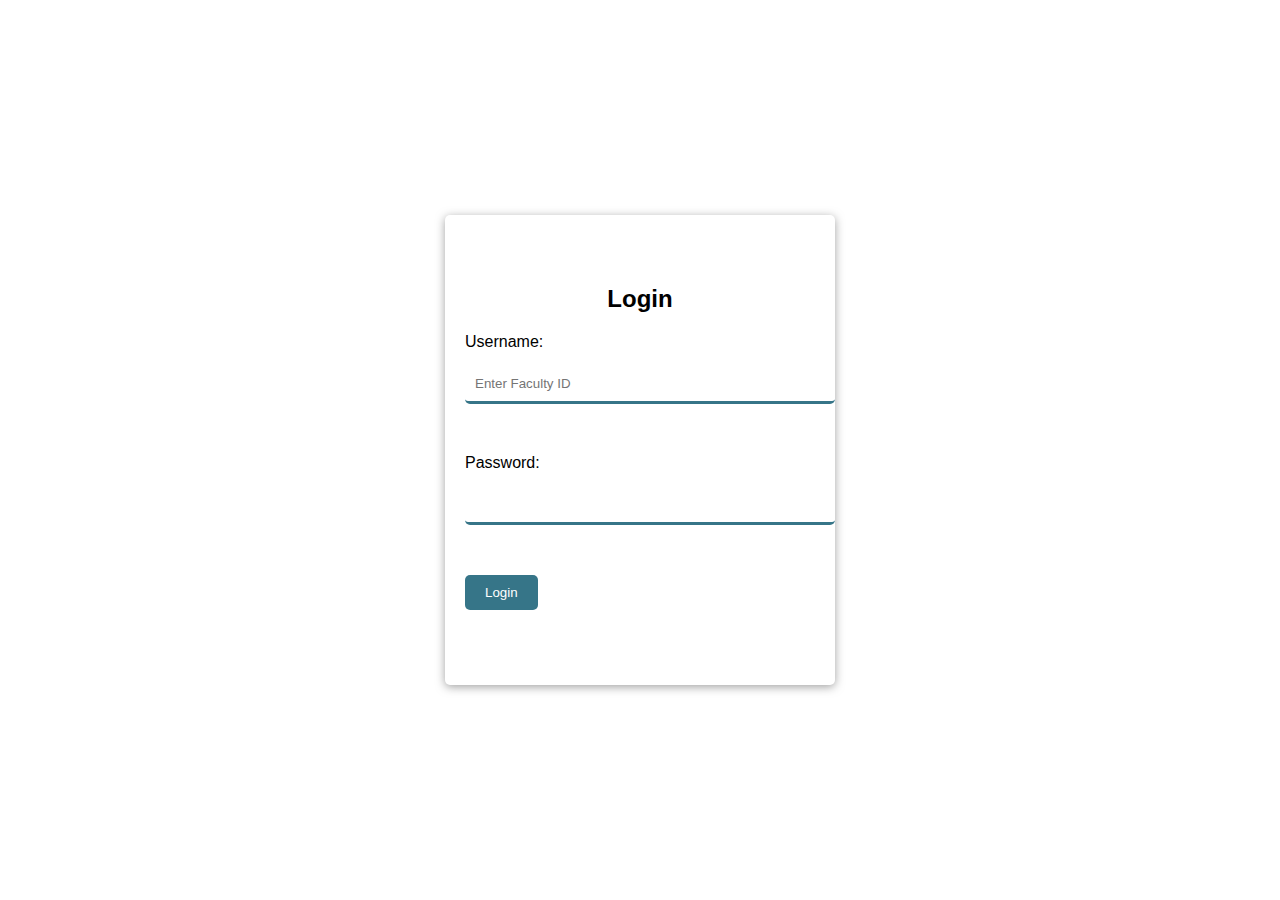
<file: faculty_login.html>
<!DOCTYPE html>
<html lang="en">
<head>
    <meta charset="UTF-8">
    <meta name="viewport" content="width=device-width, initial-scale=1.0">
    <title>Login Page</title>
    <link rel="stylesheet" href="loginp2.css">
   
</head>
<body>
<div class="container">
    <div class="box">
        <h2>Login</h2>
        <p id="message"></p>
        
            <div class="form-group1">
                <label for="username">Username:</label>
                <input type="text" id="inpk" name="username" required placeholder="Enter Faculty ID">
            </div>
            <div class="form-group2 ">
                <label for="password">Password:</label>
                <input id="pas" type="password"  name="password" required>
            </div>
            <!-- <button type="submit">Login</button> -->
            <!-- <input  id="submit" type="button" name="Login" value="Login"> -->
        <button id="submit">Login</button>
    </div>
</div>
</body>
<script>
    let buton = document.getElementById("submit");
    buton.onclick = function () {
        let name = document.getElementById("inpk").value;
        console.log(name);
        let pas = document.getElementById("pas").value;
        console.log(pas)
        if (name === "Rahul" && pas === "surj") {
            document.getElementById("mess").innerHTML = "You LOgedIN ";
            window.location.assign('homePage.html');

        }
        else { document.getElementById("mess").innerHTML = "You failed"; }
    }
</script>

</html>
</file>
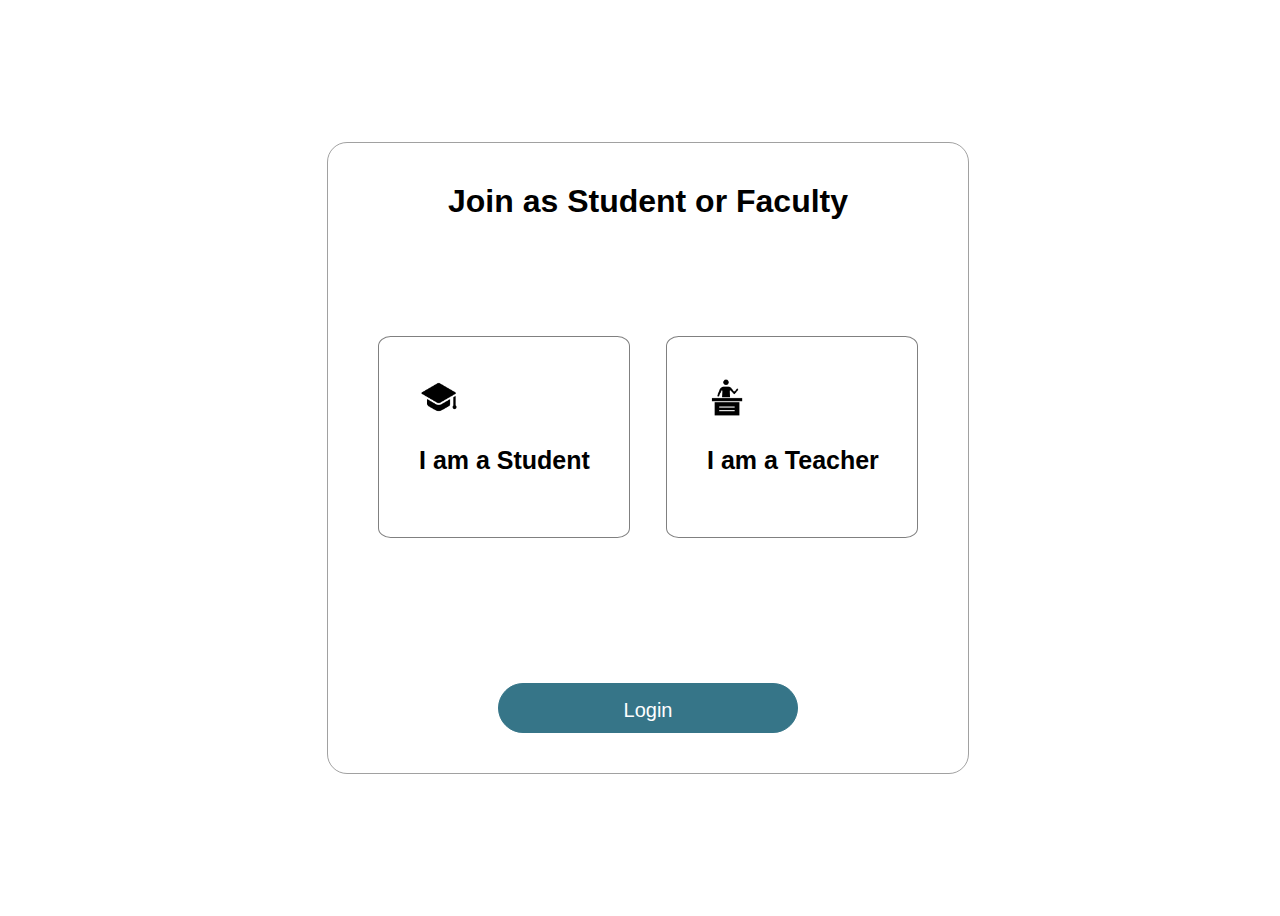
<file: homePage.html>
<!DOCTYPE html>
<html lang="en">
  <head>
    <meta charset="UTF-8" />
    <meta name="viewport" content="width=device-width, initial-scale=1.0" />
    <title>Document</title>
    <link rel="stylesheet" href="homepageStyle.css" />
  </head>
  <body>
    <!-- This is grandparent container that takes whole width and height of viewpot -->

    <div class="grandparent">

        <!-- With the help of grandparent we can seamlessly center our content ,
        that is residing in semigrand container -->

      <div class="semigrand">
        <!-- Inside semigrand there's a heading and parent div alongwith a button -->

        <h1>Join as Student or Faculty</h1>
        <div class="parent">

            <!-- Parent div holds two divs  -->

            <!-- this is first  div -->
 
          <div class="first">     
            <img class="stlogo" src="graduation.png" alt="" />
            <h3>I am a Student</h3>
          </div>
             
          <!-- this is second div -->

          <div class="second">
            <img class="stlogo" src="skill.png" alt="" />
            <h3>I am a Teacher</h3>
          </div>

        </div>

        <button>Login</button>
        
      </div>
    </div>

    <!-- This is javascript -->

    <script>
      let Button = document.querySelector("button");
      let firstDiv = document.querySelector(".first");
      firstDiv.addEventListener("click", function () {
        firstDiv.style.backgroundColor = "#fafafa";
        firstDiv.style.border = "3px solid rgb(2, 129, 129)";
        secondDiv.style.backgroundColor = "#fff";
        secondDiv.style.border = "1px solid grey";
        Button.innerHTML = "Login as Student";
        Button.onclick =function(){
          window.location.assign('Student_login.html');
        }
      });
      let secondDiv = document.querySelector(".second");
      secondDiv.addEventListener("click", function () {
        secondDiv.style.backgroundColor = "#fafafa";
        secondDiv.style.border = "3px solid rgb(2, 129, 129)";
        firstDiv.style.backgroundColor = "#fff";
        firstDiv.style.border = "1px solid grey";
        Button.innerHTML = "Login as Faculty";
        Button.onclick =function(){
          window.location.assign('faculty_login.html');
        }
      });
    </script>
  </body>
</html>
</file>
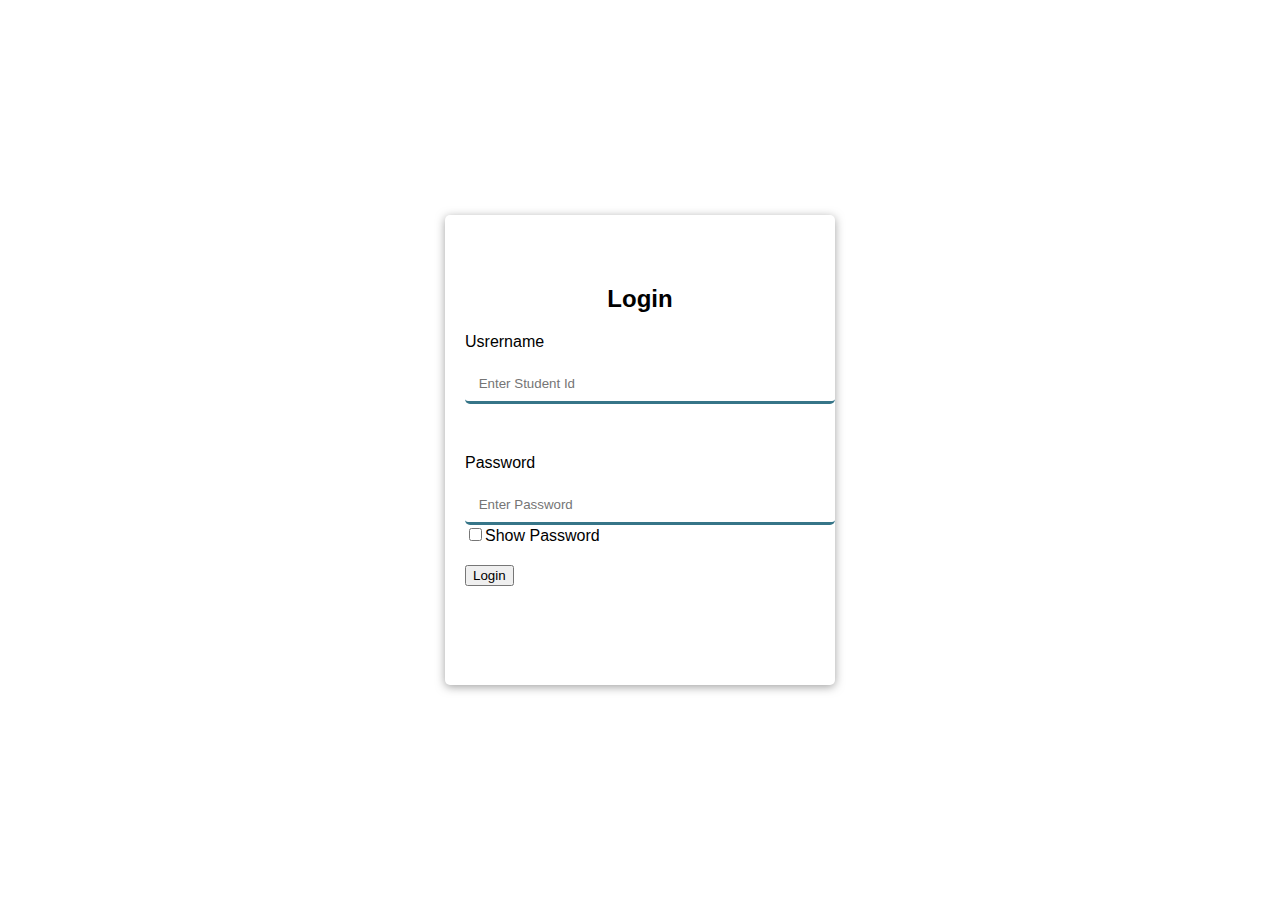
<file: Student_login.html>
<!DOCTYPE html>
<html lang="en">
<head>
    <meta charset="UTF-8">
    <meta name="viewport" content="width=device-width, initial-scale=1.0">
    <title>Login Page</title>
    <link rel="stylesheet" href="loginp2.css">
   
</head>
<body>
    <div class="container">
        <div class="box">
            <h2 id="wel">Login</h2>
            <P id="mess"></P>
            <div class="form-group1">
                <label for="inpk">Usrername</label>
                <input id="inpk" type="text" name="Name" placeholder=" Enter Student Id">
            </div>
            <div class="form-group2">
                <label for="pas">Password</label>
            <input id="pas" type="password" name="password" placeholder=" Enter Password">
            <input type="checkbox" name="Show" id="showPassword"><Span>Show Password</Span>
            
            </div>
            <button id="b1">Login</button>
         
        </div>
    </div>
</body>
<script>
    const passwordInput = document.getElementById("pas");
  const showPasswordCheckbox = document.getElementById("showPassword");

  showPasswordCheckbox.addEventListener("change", function () {
    if (showPasswordCheckbox.checked) {
      passwordInput.type = "text"; // Change the input type to "text" to reveal the password
    } else {
      passwordInput.type = "password"; // Change the input type back to "password" to hide the password
    }
  });
    let buton = document.getElementById("b1");
    buton.onclick = function () {
        let name = document.getElementById("inpk").value;
        console.log(name);
        let pas = document.getElementById("pas").value;
        console.log(pas)
        if (name === "Rahul" && pas === "surj") {
            document.getElementById("mess").innerHTML = "You LOgedIN ";
            window.location.assign('form.html');

        }
        else { document.getElementById("mess").innerHTML = "Invalid id or Password";
      
    }
</script>

</html>
</file>
<file: loginp2.css>
body {
    font-family: Arial, sans-serif;
    background-color: #fff;
    margin: 0;
    padding: 0;
   
}
.container{
    width: 100vw;
    height: 100vh;
    display: flex;
    justify-content: center;
    align-items: center;
}

.box {
    width: 350px;
      height: 400px;
    margin: 0 auto;
    padding: 20px;
    padding-top: 50px;
    background-color: #fff;
    border-radius: 5px;
    box-shadow: 0 2px 10px rgba(128, 128, 128, 0.736);
}

h2 {
    text-align: center;
    margin-bottom: 20px;
}
#message{
    color: rgb(206, 241, 170);
}
.form-group1,.form-group2 {

    margin-bottom: 20px;
}
.form-group2{
   margin-top: 50px;
}
label {
    display: block;
    margin-bottom: 5px;
}

input[type="text"],
input[type="password"] {
    width: 100%;
    margin-top: 10px;
    padding: 10px;
    border: none;
    border-bottom: 3px solid #367588;
    border-radius: 5px;
}

#submit{
    margin-top: 30px;
    background-color: #367588;
    color: #fff;
    padding: 10px 20px;
    border: none;
    border-radius: 5px;
    cursor: pointer;
    transition: background-color 0.5s ease-in ;
}

#submit:hover {
    background-color: #468ca1;
   
 
}
</file>
<file: homepageStyle.css>
*{
  font-family:  Helvetica;
}
.grandparent{
  display: flex;
  height: 100vh;
  width: 100vw;
  justify-content: center;
  align-items: center;
}
  .semigrand{
    display: flex;
    flex-direction: column;
    justify-content: center;
    align-items: center;
    width: 50%;
    height: 70%;
    border: 1px solid rgba(128, 128, 128, 0.736);
    border-radius: 20px;
  }

.parent{
 display: flex;
height: 110%;
width: 90%;

justify-content: center;
align-items: center;
justify-content: space-around;

  }
  .first{
    width: 250px;
    height: 200px;
    background-color: transparent;
    
    border-radius: 5%;
    
    border: 1px solid gray;
  
  }
  .first:hover,.second:hover{
    
    border: 3px solid #367588;
    cursor: pointer;
  }
  .second{
    width: 250px;
    height: 200px;
    background-color: transparent;
  
    border-radius: 5%;
    border: 1px solid gray;
}
button{
  background-color:#367588;
  height: 50px;
  width: 300px;
  padding-left: 25px;
  padding-right: 25px;
  padding-top: 15px;
  padding-bottom: 25px;
  margin-bottom: 40px;
  margin-top: 50px;
  border-radius: 30px;
  border: 1px solid #367588;
  font-size: 20px;
  color: white;
  cursor: pointer;
}
button:hover{
  background-color:  #468ca1;
}

.stlogo{
  width: 40px;
  height: 40px;
  margin-left: 40px;
  margin-top: 40px;
}
h3{
  font-family:  Helvetica;
  font-size: 25px;
  margin-left: 40px;
  margin-bottom: 40px;
}
h1{
  margin-top: 40px;
}
</file>
